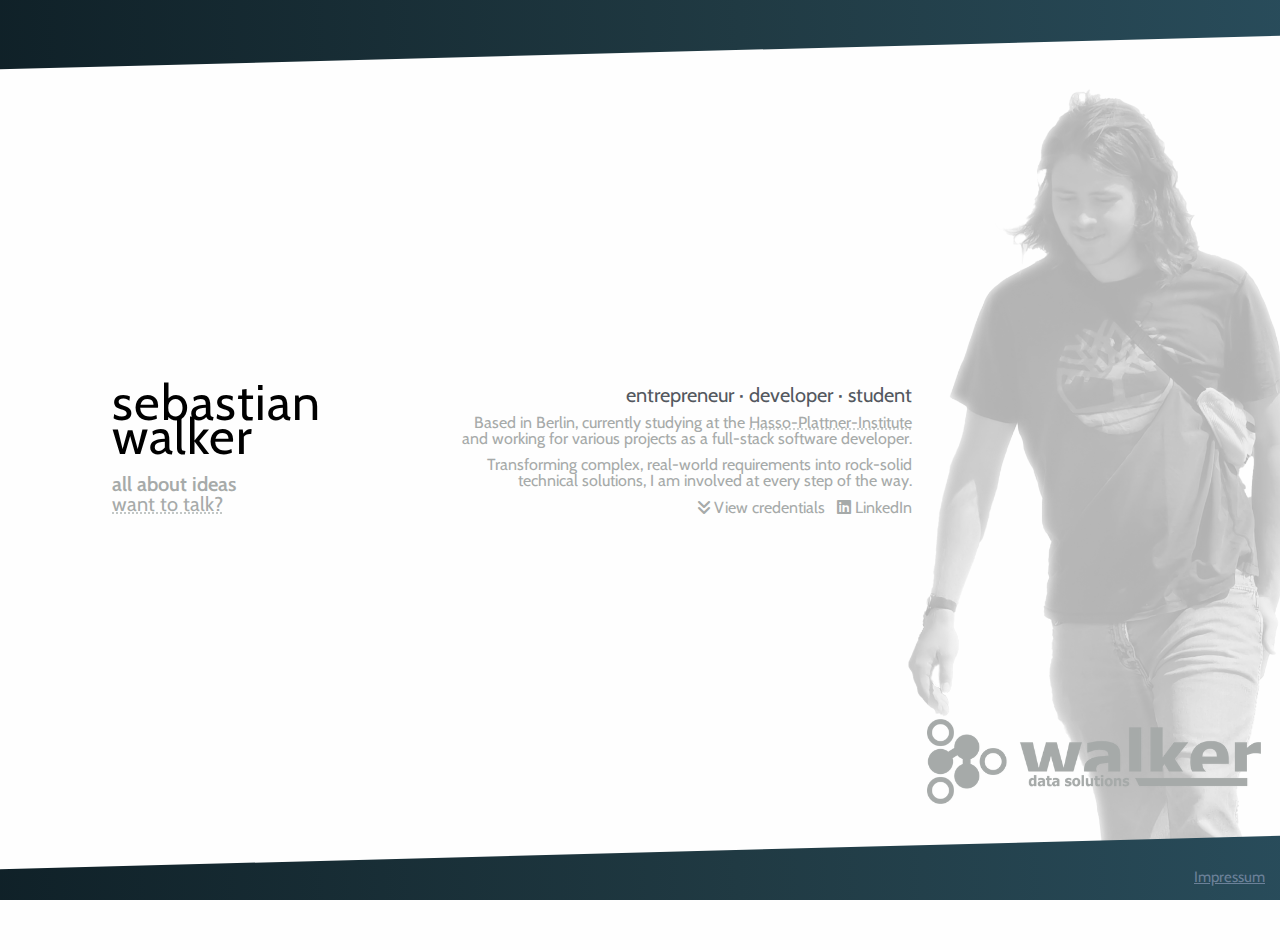
<file: index.html>
<!DOCTYPE html>
<html lang="en">
<head>
    <meta charset="UTF-8">
    <meta name="viewport" content="width=device-width, initial-scale=1">
    <meta name="author" content="Sebastian Walker">
    <meta name="publisher" content="Sebastian Walker">
    <meta name="copyright" content="Sebastian Walker">
    <meta name="description" content="Transforming complex, real-world requirements into rock-solid technical solutions, I am involved at every step of the way.">
    <meta name="keywords" content="sebastian, walker, entrepreneur, developer, student, freiburg, company, walkermedia, web, development, personal, website, homepage, database, app, mobile, technology">
    <meta name="page-type" content="Personal Homepage">
    <meta name="audience" content="All">
    <meta http-equiv="content-language" content="en">
    <meta name="robots" content="index, follow">
    <meta name="DC.Creator" content="Sebastian Walker">
    <meta name="DC.Publisher" content="Sebastian Walker">
    <meta name="DC.Rights" content="Sebastian Walker">
    <meta name="DC.Description" content="Transforming complex, real-world requirements into rock-solid technical solutions, I am involved at every step of the way.">
    <meta name="DC.Language" content="en">
    <meta name="google-site-verification" content="IIwaSXTqW7PXGqvQ5ivc81cuuEpCNplJA8BxAtnv2CA" />
    <meta name="theme-color" content="#0F2027">
    <title>Sebastian Walker - entrepreneur, developer, student based in Berlin</title>

    <link href="css/reset.css" rel="stylesheet">
    <link href="css/sebastianwalker.css" rel="stylesheet">
    <link href="https://fonts.googleapis.com/css?family=Cabin:400,600" rel="stylesheet">
    <link rel="stylesheet" href="https://cdnjs.cloudflare.com/ajax/libs/font-awesome/6.0.0-beta2/css/all.min.css">
    <link rel="icon" href="images/favicon.png">
</head>
<body>
    <div class="container" id="app">
        <div class="info">
            <h1 class="name">
                sebastian<br>
                walker
            </h1>
            <div class="claim">
                <h2 class="text">
                    all about ideas
                </h2>
                <div class="contact">
                    <a href="mailto:sebastian@sebastianwalker.org">
                        <span class="link">
                            want to talk?
                        </span>
                        <span class="mail">
                            sebastian@sebastianwalker.org
                        </span>
                    </a>
                </div>
            </div>
        </div>
        <div class="work">
            <strong class="roles">
                entrepreneur
                &middot;
                developer
                &middot;
                student
            </strong>
            <p class="bio">
                Based in Berlin, currently studying at the <a href="https://hpi.de" title="Hasso Plattner Institut (HPI)">Hasso-Plattner-Institute</a> <br>
                and working for various projects as a full-stack software developer.
            </p>
            <p class="bio">
                Transforming complex, real-world requirements into rock-solid <br>
                technical solutions, I am involved at every step of the way.
            </p>
            <p class="credentials" id="credentials">
                European Forest Institute &middot; Integrate+ &middot; Universitätsspital Basel <br>
                Swiss Clinical Quality Management &middot; Gemeinde Merzhausen <br>
                AbbVie Pharma &middot; Technische Universität München (TUM) <br>
                Deutsches Zentrum für Kinder- und Jugendrheumatologie <br>
                Martin-Luther-Universität Halle-Wittenberg (FSR Medizin)
            </p>
            <p class="social">
                <a href="#" title="Credentials">
                    <i class="fa fa-angle-double-down"></i>
                    <span onclick="document.getElementById('credentials').classList.add('visible')">
                        View credentials
                    </span>
                </a>
                &nbsp;
                <a href="https://www.linkedin.com/in/sebastian-walker-800261108/" title="Sebastian Walker on LinkedIn">
                    <i class="fab fa-linkedin"></i>
                    <span>
                        LinkedIn
                    </span>
                </a>
            </p>
        </div>
    </div>
    <div class="decoration top"></div>
    <div class="decoration bottom"></div>
    <div class="background">
        <img src="images/portrait.png" alt="Sebastian Walker" class="portrait">
        <img src="images/brand_logo.png" alt="Walker Data Solutions" class="logo">
    </div>
    <div class="imprint">
        <a href="impressum.html" title="Impressum">Impressum</a>
    </div>
</body>
</html>
</file>
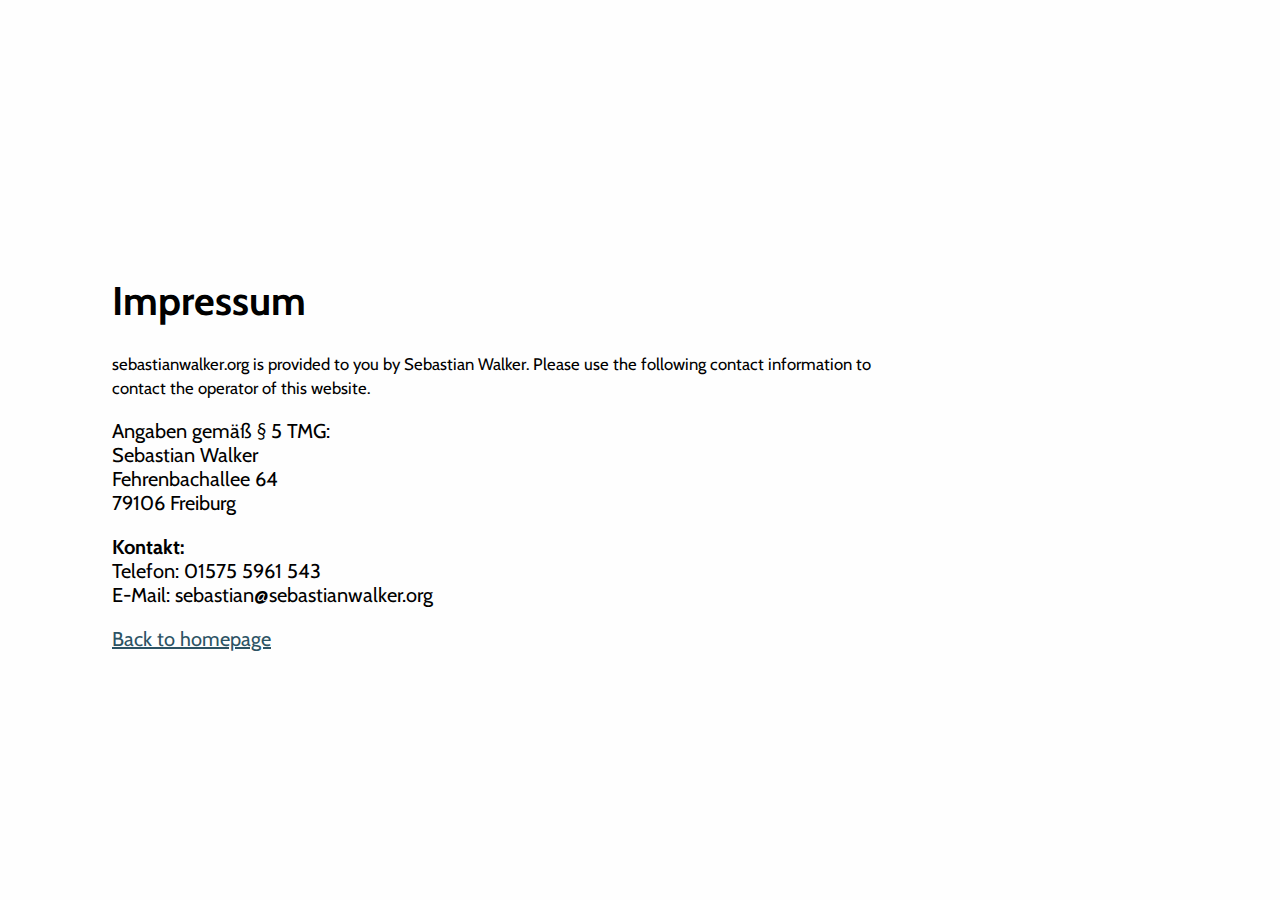
<file: impressum.html>
<!DOCTYPE html>
<html lang="en">
<head>
    <meta charset="UTF-8">
    <meta name="viewport" content="width=device-width, initial-scale=1">
    <meta name="robots" content="nofollow">
    <title>Impressum</title>

    <link href="css/sebastianwalker.css" rel="stylesheet">
    <link href="https://fonts.googleapis.com/css?family=Cabin:400,600" rel="stylesheet">
</head>
<body>
    <div class="container">
        <div class="content">
            <h1>
                Impressum
            </h1>
            <small>
                sebastianwalker.org is provided to you by Sebastian Walker. Please use the following contact information to contact the operator of this website.
            </small>
            <p>
                Angaben gemäß § 5 TMG: <br>
                Sebastian Walker <br>
                Fehrenbachallee 64 <br>
                79106 Freiburg
            </p>
            <p>
                <strong>Kontakt:</strong><br>
                Telefon: 01575 5961 543 <br>
                E-Mail: sebastian@sebastianwalker.org <br>
            </p>
            <a href="./">
                Back to homepage
            </a>
        </div>
    </div>
</body>
</html>
</file>
<file: css/sebastianwalker.css>
html, body {
    height: 100%;
    width: 100%;
    overflow: hidden;
}

body {
    position: relative;
    overflow: hidden;
    margin: 0;
    display: flex;
    align-items: center;
    justify-content: center;
    font-family: 'Cabin', sans-serif;
    font-size: 20px;
    background-color: #fefefe;
    user-select: none;
    cursor: default;
}

.container {
    display: flex;
    align-items: center;
    justify-content: space-between;
    width: 800px;
    max-width: 100%;
    margin-right: 20%;
    padding: 20px;
    z-index: 2;
}

.name {
    font-size: 2.5em;
    line-height: 0.68;
    letter-spacing: 1px;
}

.claim {
    margin-top: 20px;
    color: #A6AAA9;
}

.claim .text {
    font-weight: 600;
}

.claim .contact a {
    color: inherit;
    text-decoration: none;
}

.claim .contact a .mail {
    display: none;
}

.claim .contact:hover a .mail {
    display: inline;
}

.claim .contact a .link {
    text-decoration: underline;
    text-decoration-style: dotted;
    text-decoration-color: #c2c7c6;
}

.claim .contact:hover a .link {
    display: none;
}

.work {
    text-align: right;
}

.roles {
    color: #53585F;
}

.bio, .social, .credentials {
    margin-top: 10px;
    font-size: 0.8em;
    color: #A6AAA9;
}

.bio a, .social a {
    color: inherit;
    text-decoration: none;
}

.bio a:hover, .social a:hover {
    color: #2C5364;
}

.bio a {
    text-decoration: underline;
    text-decoration-style: dotted;
    text-decoration-color: #c2c7c6;
}

.credentials {
    opacity: 0;
    height: 0;
    display: none;
}

.credentials.visible {
    opacity: 1;
    height: 100%;
    display: block;
}

.decoration {
    position: absolute;
    left: -30px;
    right: -30px;
    transform: rotate(-1.5deg);
    width: 120%;
    height: 80px;
    background: -webkit-linear-gradient(to left, #2C5364, #203A43, #0F2027);
    background: #0F2027;
    background: linear-gradient(to left, #2C5364, #203A43, #0F2027);
    z-index: 3;
}

.decoration.top {
    top: -30px;
}

.decoration.bottom {
    bottom: -30px;
}

.background {
    position: absolute;
    right: 0;
    height: 100%;
    z-index: 1;
    pointer-events: none;
}

.portrait {
    height: 100%;
}

.logo {
    position: absolute;
    width: 90%;
    right: 5%;
    bottom: 96px;
}

@media only screen and (max-device-width : 480px) {
    .container {
        flex-direction: column;
        margin-right: 0;
    }

    .claim {
        margin-top: 10px;
    }

    .work {
        margin-top: 20%;
        text-align: center;
        font-size: 0.6em;
    }

    .portrait {
        opacity: 0.5;
    }

    .logo {
        display: none;
    }
}

.imprint {
    position: absolute;
    bottom: 15px;
    right: 15px;
    z-index: 4;
}

.imprint a {
    color: #6c8199;
    font-size: 0.75em;
}

.content a {
    color: #2C5364;
}
</file>
